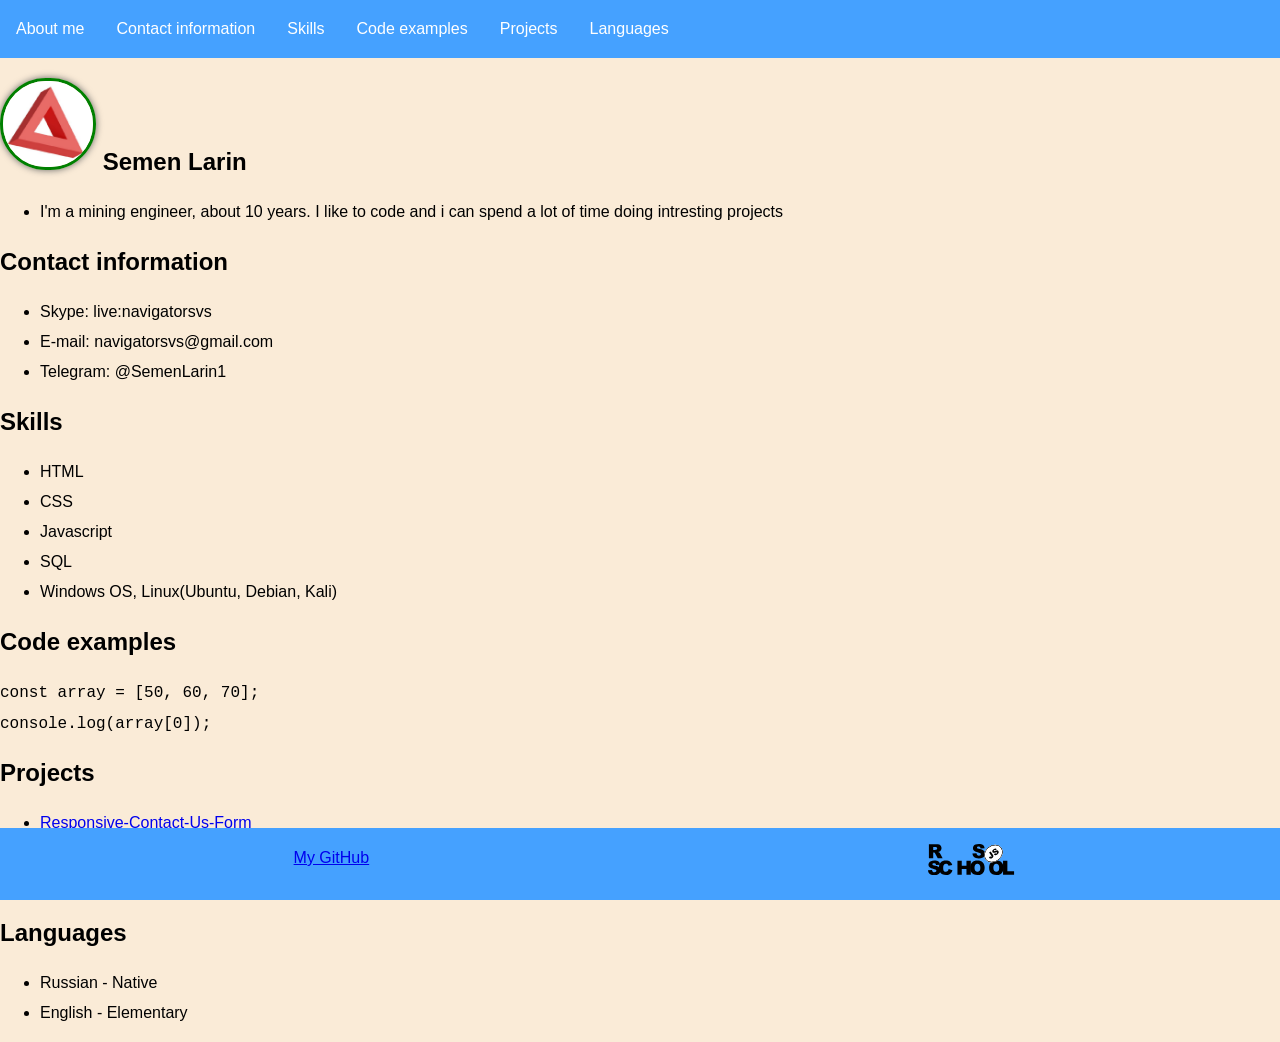
<file: CV/index.html>
<!DOCTYPE html>
<html class="pg" lang="en">
<head>
  <meta charset="UTF-8">
  <meta http-equiv="X-UA-Compatible" content="IE=edge">
  <meta name="viewport" content="width=device-width, initial-scale=1.0">
  <link rel="stylesheet" href="style.css">
  <title>Document</title>
</head>
<body>
  <header class="header">
    <nav> 
      <ul class="navigation">
        <li class="navigation__li"><a  class="navigation__li__a" href="/contacts">About me</a></li>
        <li class="navigation__li"><a  class="navigation__li__a" href="/">Contact information</a></li>
        <li class="navigation__li"><a  class="navigation__li__a" href="/about">Skills</a></li>
        <li class="navigation__li"><a  class="navigation__li__a" href="/contacts">Code examples</a></li>
        <li class="navigation__li"><a  class="navigation__li__a" href="/contacts">Projects</a></li>
        <li class="navigation__li"><a  class="navigation__li__a" href="/contacts">Languages</a></li>
      </ul>
    </nav>
  </header>
  <main>
<section>
  <h1><img src="./img/Avatar.png" alt="Логотип" class="avatar">   Semen Larin</h1>
  <ul>
    <li>I'm a mining engineer, about 10 years. I like to code and i can spend a lot of time doing intresting projects</li>
  </ul>
</section>
<section>
  <h2>Contact information</h2>
  <ul>
    <li>Skype: live:navigatorsvs</li>
    <li>E-mail: navigatorsvs@gmail.com</li>
    <li>Telegram: @SemenLarin1</li>
  </ul>
</section>
<section>
  <h2>Skills</h2>
  <ul>
    <li>HTML</li>
    <li>CSS</li>
    <li>Javascript</li>
    <li>SQL</li>
    <li>Windows OS, Linux(Ubuntu, Debian, Kali)</li>
  </ul>
</section>
<section>
  <h2>Code examples</h2>
       <code>const array = [50, 60, 70]; <br/>
       console.log(array[0]);</code>
  </section>
<section>
  <h2>Projects</h2>
  <ul>
    <li><a href="https://github.com/navigatorsvs1232009/Responsive-Contact-Us-Form-in-HTML-and-CSS-">Responsive-Contact-Us-Form</a> </li>
    <li><a href="https://github.com/navigatorsvs1232009/Registration-or-Sign-up-Form-Template-in-HTML-CSS">Registration-or-Sign-up-Form-Template-in-HTML-CSS</a> </li>
    <li><a href="https://github.com/navigatorsvs1232009/Email-Subscription-Box-using-only-HTML-CSS">Email-Subscription-Box</a> </li>
  </ul>
</section>
<section>
  <h2>Languages</h2>
  <ul>
    <li>Russian - Native</li>
    <li>English - Elementary</li>
  </ul>
</section>
  </main>
  <footer class="footer">
    <a class="footer__github" href="https://github.com/navigatorsvs1232009">
      My GitHub
    </a>
    <a>
      <img class="logo" src="img/rs_school_js.svg" width="86" height="32" alt="RS School">
    </a>
  </footer>
</body>
</html>
</file>
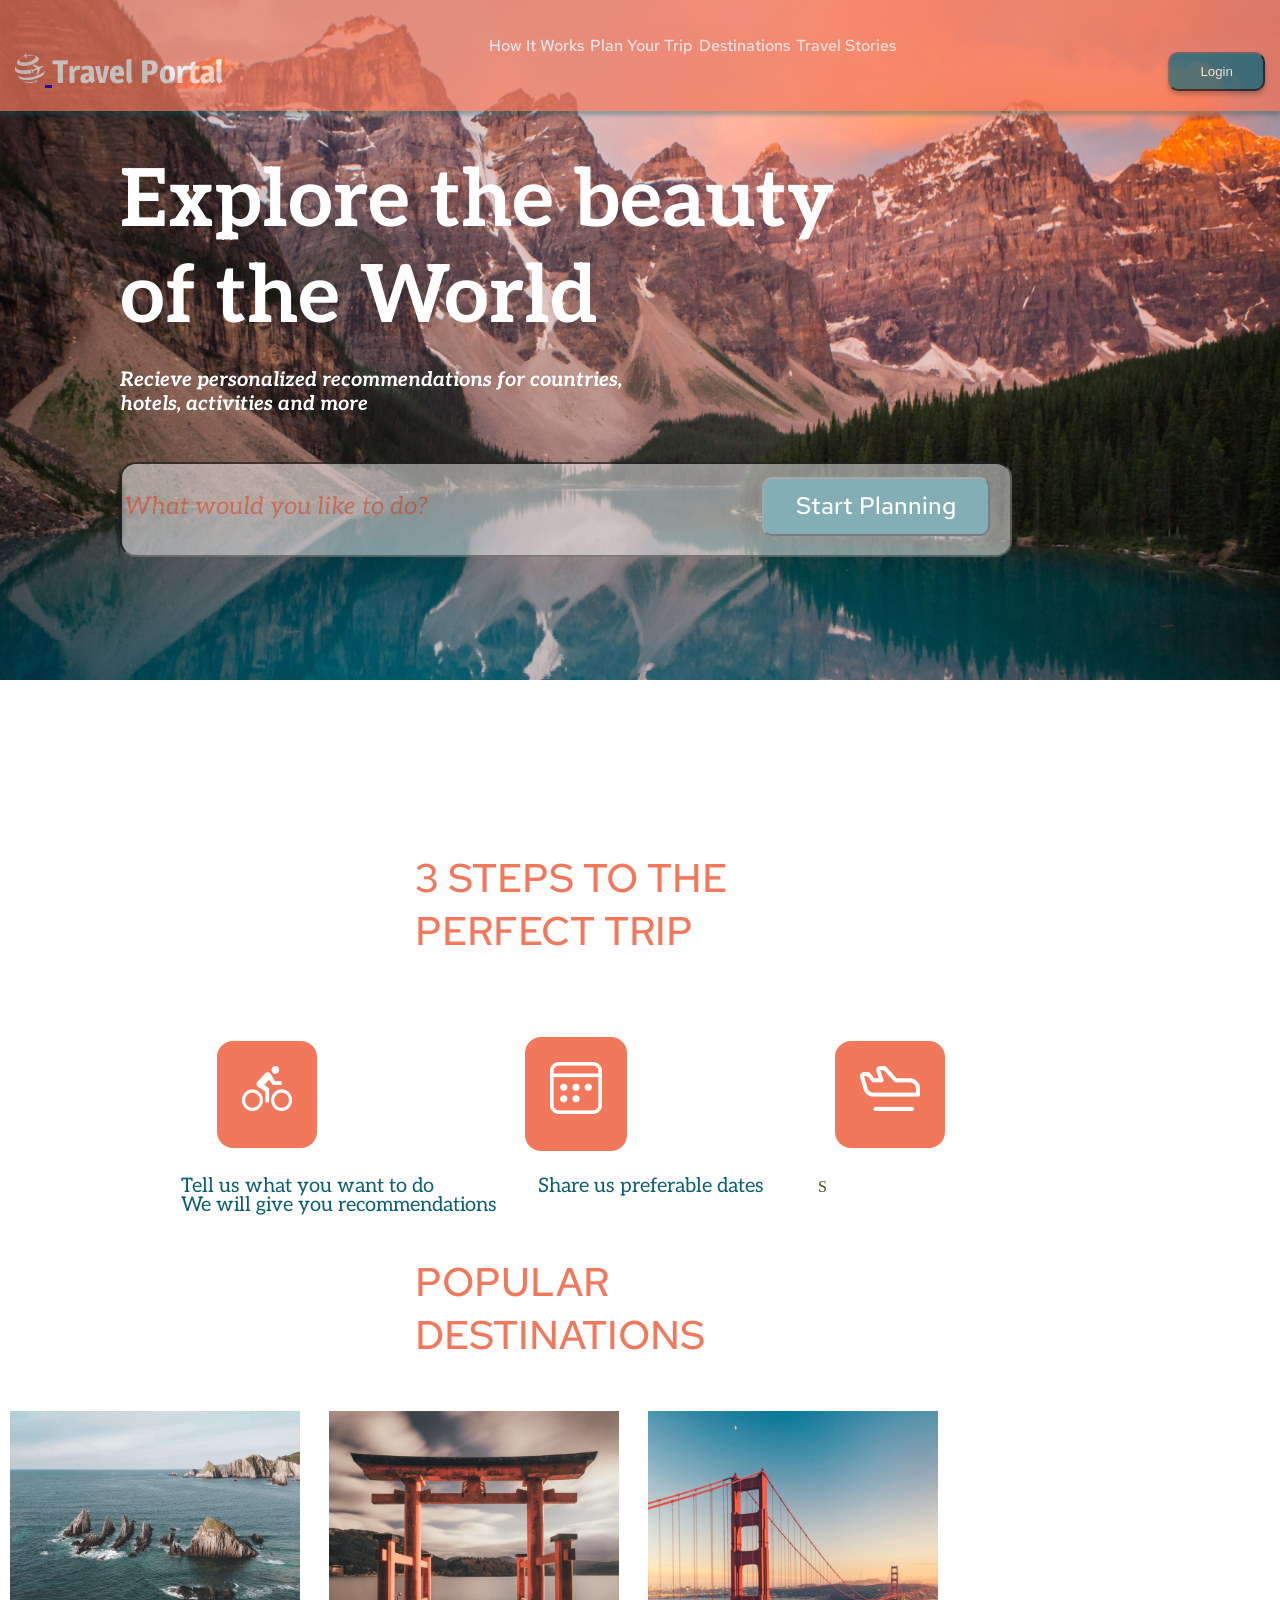
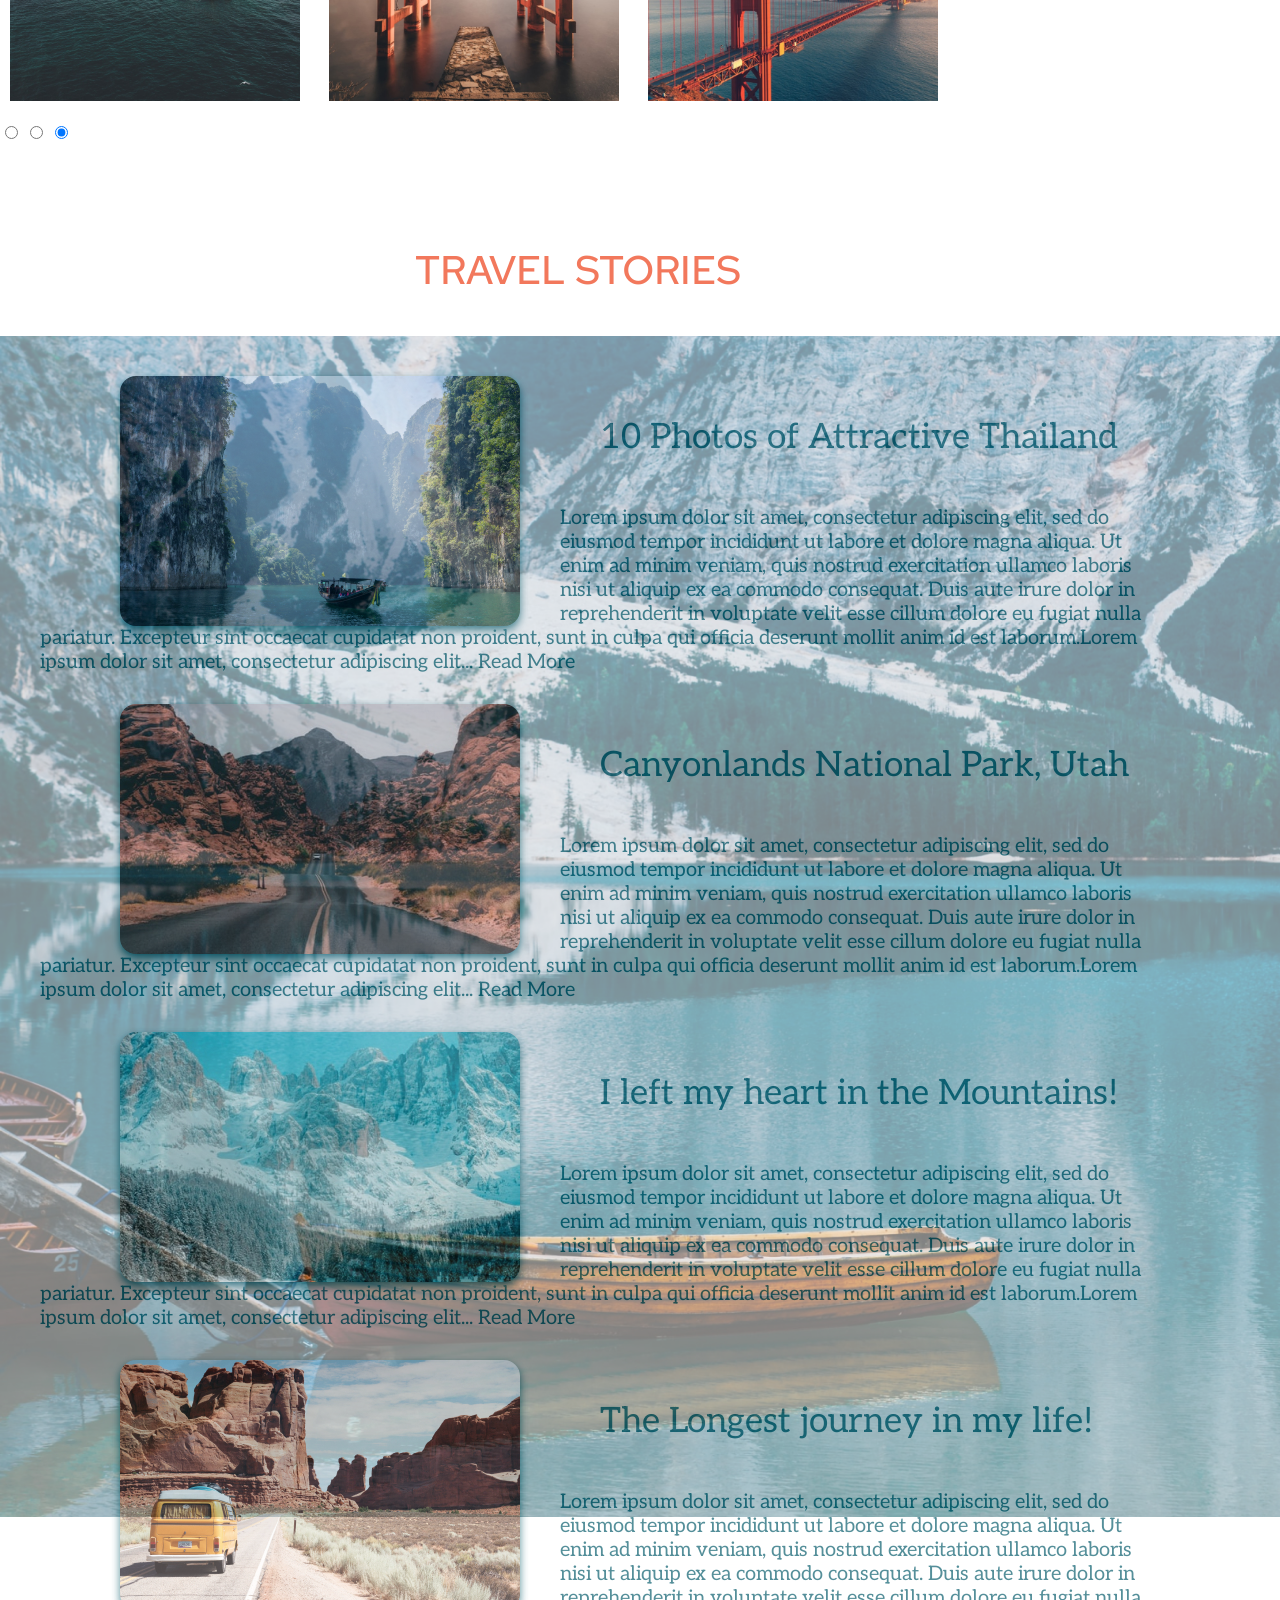
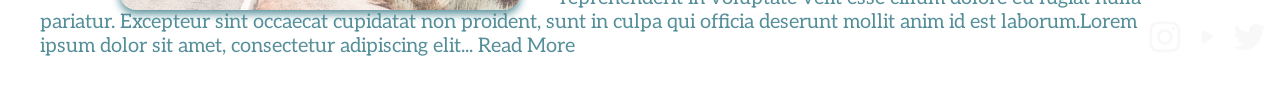
<file: Travel/index.html>
<!DOCTYPE html>
<html lang="en">
<head>
    <meta charset="UTF-8">
    <meta http-equiv="X-UA-Compatible" content="IE=edge">
    <meta name="viewport" content="width=device-width, initial-scale=1.0">
    <link rel="stylesheet" href="style.css">
    <link rel="preconnect" href="https://fonts.googleapis.com">
<link rel="preconnect" href="https://fonts.gstatic.com" crossorigin>
<link href="https://fonts.googleapis.com/css2?family=Red+Hat+Text:wght@500&display=swap" rel="stylesheet">
<link rel="preconnect" href="https://fonts.googleapis.com">
<link rel="preconnect" href="https://fonts.gstatic.com" crossorigin>
<link href="https://fonts.googleapis.com/css2?family=Magra&family=Red+Hat+Text:wght@500&display=swap" rel="stylesheet">
<link rel="preconnect" href="https://fonts.googleapis.com">
<link rel="preconnect" href="https://fonts.gstatic.com" crossorigin>
<link href="https://fonts.googleapis.com/css2?family=Aleo:wght@700&family=Magra&family=Red+Hat+Text:wght@500&display=swap" rel="stylesheet">   
<title>Document</title>
</head>
<body>
<header class="header">
    <div class="wrapper">
        <div class="header__wrapper">
            <div class="header__logo">
                <a href="/" class="header__logo__link">
                    <img src="./img/Vector.png" alt="Logo" class="header__logo__pic">
                </a>
                <a class="header__login_text" href="#">Travel Portal </a>
            </div>
                    <nav class="header__nav">
                        <ul class="header__list">
                            <li class="header__item">
                                <a href="#" class="header__link">How It Works</a>
                            </li>
                            <li class="header__item">
                                <a href="#" class="header__link">Plan Your Trip</a>
                            </li>
                            <li class="header__item">
                                <a href="#" class="header__link">Destinations</a>
                            </li>
                            <li class="header__item">
                                <a href="#" class="header__link">Travel Stories</a>
                            </li>
                        
                        </ul>
                    </nav>
                        <button class="button__login">Login</button>
        </div>
    </div>
</header>

<main class="main">
    <section class="preview">
    <div class="wrapper__preview">
        <h1 class="preview__title">Explore the beauty of the World</h1>
        <p class="preview__subtitle">Recieve personalized recommendations for countries, hotels, activities and more</p>
        
        <form  class="search-form">
            <Fieldset class="search-form__wrap">
                <p class="search-form__preview">
                    <input type="text" class="search-form__field" placeholder="What would you like to do?">
                    <button type="submit" class="search-form__submit">Start Planning</button>
                </p>
            </Fieldset>
        </form>

</div>    
    </section>
<section class="steps">
        <h3>3 STEPS TO THE PERFECT TRIP</h3>
       
    <div class="steps__item">
        <div class="step1">
            <img src="./img/bicicle.png" alt="item1">  
       
        </div>
        <div class="step1"><img src="./img/calendar.png" alt="item1"></div>
        <div class="step1"><img src="./img/fly.png" alt="item1"></div>
   
    </div></section>
<div class="step__h">
    <h4>Tell us what you want to do</h4>   
    <h4>Share us preferable dates </h4>        S
    <h4>We will give you recommendations</h4>
     </div>
     <div class="steps">
        <h3>POPULAR DESTINATIONS</h3>
        <div class="wrap_slider">
            <img src="./img/left_slid.jpg" alt="imgr" class="slider-left">
            <img src="./img/center_sl.jpg" alt="imgr" class="slider-left">
            <img src="./img/right_sl.jpg" alt="imgr" class="slider-left">
        </div>
    </div>
    <div class="slider__radio">
        <input type="radio" name="switch" id="i_1">
<input type="radio" name="switch" id="i_2">
<input type="radio" name="switch" id="i_3" checked>

<div class="button__slider">
    <button type="submit" class="search-form__submit">Start Planning</button>
</div>
    </div>
<section class="stories">
    <h3>TRAVEL STORIES</h3>
<div class="wrap__stories">

    <div class="stories_block">
        <div class="stories-pic">
            <img class="stor__logo" src="./img/1.jpg" alt="mountins">
            
        </div>
            <div class="stories__info">
                <h4 class="stor__title">10 Photos of Attractive Thailand</h4>
                <p class="stori__info">Lorem ipsum dolor sit amet, consectetur adipiscing elit, sed do eiusmod tempor incididunt ut labore et dolore magna aliqua. Ut enim ad minim veniam, quis nostrud exercitation ullamco laboris nisi ut aliquip ex ea commodo consequat. Duis aute irure dolor in reprehenderit in voluptate velit esse cillum dolore eu fugiat nulla pariatur. Excepteur sint occaecat cupidatat non proident, sunt in culpa qui officia deserunt mollit anim id est laborum.Lorem ipsum dolor sit amet, consectetur adipiscing elit... Read More</p>
            </div>
        </div>
    <div class="stories_block">
        <div class="stories-pic">
            <img class="stor__logo" src="./img/2.jpg" alt="mountins">
        </div>
            <div class="stories__info">
                <h4 class="stor__title">Canyonlands National Park, Utah</h4>
                <p class="stori__info">Lorem ipsum dolor sit amet, consectetur adipiscing elit, sed do eiusmod tempor incididunt ut labore et dolore magna aliqua. Ut enim ad minim veniam, quis nostrud exercitation ullamco laboris nisi ut aliquip ex ea commodo consequat. Duis aute irure dolor in reprehenderit in voluptate velit esse cillum dolore eu fugiat nulla pariatur. Excepteur sint occaecat cupidatat non proident, sunt in culpa qui officia deserunt mollit anim id est laborum.Lorem ipsum dolor sit amet, consectetur adipiscing elit... Read More</p>
            </div>
    </div>
    <div class="stories_block">
        <div class="stories-pic">
            <img class="stor__logo" src="./img/3.jpg" alt="mountins">
        </div>
            <div class="stories__info">
                <h4 class="stor__title">I left my heart in the Mountains!</h4>
                <p class="stori__info">Lorem ipsum dolor sit amet, consectetur adipiscing elit, sed do eiusmod tempor incididunt ut labore et dolore magna aliqua. Ut enim ad minim veniam, quis nostrud exercitation ullamco laboris nisi ut aliquip ex ea commodo consequat. Duis aute irure dolor in reprehenderit in voluptate velit esse cillum dolore eu fugiat nulla pariatur. Excepteur sint occaecat cupidatat non proident, sunt in culpa qui officia deserunt mollit anim id est laborum.Lorem ipsum dolor sit amet, consectetur adipiscing elit... Read More</p>
            </div>
    </div>
    <div class="stories_block">
        <div class="stories-pic">
            <img class="stor__logo" src="./img/4.jpg" alt="mountins">
        </div>
            <div class="stories__info">
                <h4 class="stor__title">The Longest journey in my life!</h4>
                <p class="stori__info">Lorem ipsum dolor sit amet, consectetur adipiscing elit, sed do eiusmod tempor incididunt ut labore et dolore magna aliqua. Ut enim ad minim veniam, quis nostrud exercitation ullamco laboris nisi ut aliquip ex ea commodo consequat. Duis aute irure dolor in reprehenderit in voluptate velit esse cillum dolore eu fugiat nulla pariatur. Excepteur sint occaecat cupidatat non proident, sunt in culpa qui officia deserunt mollit anim id est laborum.Lorem ipsum dolor sit amet, consectetur adipiscing elit... Read More</p>
            </div>
    </div>
  
</div>




</section>
</main>
<footer class="footer">
 
    <h5>All Rights Reserved © Travel Portal</h5>
    <div class="footer-right">

        <a href="#"><img class="img__footer" src="./img/instagram.svg" alt="hrefi"></a>
        <a href="#"><img class="img__footer" src="./img/youtube.svg" alt="hrefi"></a>
        <a href="#"><img class="img__footer" src="./img/twitter.svg" alt="hrefi"></a>
    
        
      
    </div>
</footer>

</body>
</html>
</file>
<file: CV/style.css>
body {
    min-width: 940px;
    height: 100%;
    margin: 0;
    padding: 0;
    font-family: arial,sans-serif;
    font-size: 16px;
    line-height: 30px;
    font-weight: 400;
    color: black;
    background-color:antiquewhite;
  } 

img {
width: 90px;

}

footer {
    display: flex;
    justify-content: space-around;
    padding: 15px;
    background-color: #45a1ff;
    color: #fff;
    position: fixed;
    bottom: 0;
    width: 100%;
}


header {
  display: inline;
}


.navigation {
  list-style-type: none;
  margin: 0;
  padding: 0;
  overflow: hidden;
  background-color: #45a1ff;
}

.navigation__li {
  float: left;
}

.navigation__li__a {
  display: block;
  color: white;
  text-align: center;
  padding: 14px 16px;
  text-decoration: none;
}


.navigation__li__a:hover {
  background-color: #45a1ff;
}

.avatar {
  border-radius: 100px; 
  border: 3px solid green; 
  box-shadow: 0 0 7px #666;
}
</file>
<file: Travel/style.css>
html, body, div, span, applet, object, iframe,
h1, h2, h3, h4, h6, p, blockquote, pre,
a, abbr, acronym, address, big, cite, code,
del, dfn, em, img, ins, kbd, q, s, samp,
small, strike, strong, sub, sup, tt, var,
b, u, i, center,
dl, dt, dd, ol, ul, li,
fieldset, form, label, legend,
table, caption, tbody, tfoot, thead, tr, th, td,
article, aside, canvas, details, embed,
figure, figcaption, footer, header, hgroup,
menu, nav, output, ruby, section, summary,
time, mark, audio, video {
  margin: 0;
	padding: 0;
	border: 0;
	font-size: 100%;
	font: inherit;
	vertical-align: baseline;
}



html {
    box-sizing: border-box;
}

*, *::before, *::after {
    box-sizing: inherit;
}

body {
    
    font-family: 'Lato';
    font-style: normal;
    font-size: 16px;
    line-height: 1.2;
    font-weight: normal;
    color:rgb(65, 82, 24);
    width: 100%;
}



.wrapper {
    max-width: 1440px;
    margin: 0 auto;
    padding: 0 15px;
}
/* header */
.header {
    position: fixed;
    top: 0;
    left: 0;
    background-color:#F2785C;
    position: fixed;
    top: 0;
    width: 100%;
    opacity: 70%;
    padding-bottom: 20px;
    box-shadow: 0px 4px 4px rgba(13, 96, 111, 0.5)
}

.header__wrapper {
    display: flex;
    flex-wrap: wrap;
    align-items: flex-end;
    justify-content: space-between;
  
    text-decoration: nones;
    list-style-type: none;
    
    
}



.header__nav {
    margin: 35px 34px;
    
}

.header__list{
    display: flex;
    flex-wrap: wrap;


}

.header__item{
    padding-right: 6px;
    list-style-type: none;
}
.header__item:last-child {
    margin-right: none;
}

.header__link {
    font-family: 'Red Hat Text';
    font-style: normal;
    font-weight: 500;
    font-size: 16px;
    line-height: 21px;
    color:aliceblue;
    text-decoration: none;
    list-style-type: none;
}


.button__login {
color: #ffffff;
margin: 0px 0px 0px 0px;
padding: 10px 30px;
background: #0D606F;
box-shadow: 0px 4px 4px rgba(0, 0, 0, 0.25), 0px 2px 3px rgba(13, 96, 111, 0.16);
border-radius: 10px;

}


/* logo */

.header__logo {
padding: 0px 0px 0px 0px;


font-family: 'Magra';
font-style: normal;
font-weight: 600;
font-size: 32px;
line-height: 39px;
}

.header__login_text {
    text-decoration: none;
    list-style-type: none;
    color: #ffffff;
}


.header__login_text{
    display: inline-block;
    padding-left: 0px;

    font-family: 'Magra';
    font-style: normal;
    font-weight: 600;
    font-size: 32px;
    line-height: 39px;

}


/* main */
.wrapper__preview{
    max-width: 1440px;
    margin: 32px 428px 221px 120px;

}


.preview {
    /* min-height: 100vh; */
    background-size: cover;


    background: url("./img/garrett-parker-DlkF4-dbCOU-unsplash\ 1.jpg") no-repeat 0 0/100% auto;
    padding-top: 122px;
    padding-bottom: 33px;

}


.preview__title {
    font-family: 'Aleo';
    font-style: normal;
    font-weight: 700;
    font-size: 80px;
    line-height: 96px;
    
    color: #FFFFFF;
    max-width: 892px;

    margin-bottom: 22px;
}

.preview__subtitle {
    font-family: 'Aleo';
font-style: italic;
font-weight: 700;
font-size: 20px;
line-height: 24px;

max-width: 546px;

color: #FFFFFF;
margin-bottom: 46px;
}

/* input */

.search-form__wrap{
    margin-left: 0px;
    border: 0;
}

.search-form__info {
    display: flex;
    flex-wrap: wrap;
    

}

.search-form__field {
background: rgba(255, 255, 255, 0.7);
border-radius: 16px;
width: 892px;
height: 95px;
opacity: 70%;
z-index: 1;
}


input::placeholder{
    
    font-family: 'Aleo';
font-style: italic;
font-weight: 400;
font-size: 24px;
line-height: 29px;

color: #F2785C;
}


.search-form__submit {

width: 228px;
height: 59px;
left: 766px;
top: 434px;

background: #0D606F;
box-shadow: 0px 0px 3px rgba(13, 96, 111, 0.08), 0px 2px 3px rgba(13, 96, 111, 0.16);
border-radius: 10px;
font-family: 'Red Hat Text';
font-style: normal;
font-weight: 500;
font-size: 24px;
line-height: 32px;
color: #FFFFFF;
margin-left: -250px;
z-index: 2;
}

/* h3 */

h3 {
    margin: 40px 415px;
    font-family: 'Red Hat Text';
    font-style: normal;
    font-weight: 500;
    font-size: 40px;
    line-height: 53px;
    /* identical to box height */
    
    
    color: #F2785C;
}
/* section 2 */
.steps {
display: inline-block;
justify-content: center;
align-items: center;

    font-family: 'Red Hat Text';
font-style: normal;
font-weight: 500;
font-size: 40px;
line-height: 53px;
}

.steps__item {
display: flex;
justify-content: space-between;
align-items: center;
padding: 40px 131px 13px 13px;
margin-left: 204px;
margin-right: 204px;
}



.step1, .step2, .step3  {
padding: 25px;
    background: #F2785C;
    border-radius: 16px;
}

h4{
    margin:-13px  50px;
display: inline-block;
font-family: 'Aleo';
font-style: normal;
font-weight: 400;
font-size: 20px;
line-height: 24px;

color: #0D606F;
}

.step__h {
margin-left: 131px;
margin-right: 204px;
margin-top: 13px;
}

/* slider */
.wrap-slider{
    display: flex;
    flex-flow: row-reverse nowrap;
    justify-content: space-around;
    align-content: space-around;
    width: 100%;
    height: 100px;
   }
   .slider-left {
    margin: 5px;
    padding: 5px;
    flex: 0 1 auto;
    align-self: center;
    max-height: 300px;
   }

    #i_1:checked ~ .wrapper .content1,
    #i_2:checked ~ .wrapper .content2,
    #i_3:checked ~ .wrapper .content3 {
        opacity: 1;
        pointer-events: auto;
    }


    #i_1:checked ~ .controls label[for="i_1"],
    #i_2:checked ~ .controls label[for="i_2"],
    #i_3:checked ~ .controls label[for="i_3"]
    {
    color: #424242;
    }

    /* stories */
    .wrap__stories{
        display: flex;
        flex-wrap: wrap;
        height: 1270px;
        margin: 0;    

        background: rgba(255, 255, 255, 0.7);
        opacity: 70%;
        
        background-size: cover;
        padding-top: 40px;
        z-index: -1;
        }
/* 
        .wrap__stories{
            display: flex;
            flex-wrap: wrap;
            height: 1331px;
            margin: 0 0 0 0;    
            background: url("./back_stories.jpg") no-repeat 0 0/100% auto;
        
            opacity: 70%;
            min-height: 100vh;
            background-size: cover;
           
            } */

    /*stories text  */
.stor__logo {
float: left;
margin: 0px 40px 0px 120px;
max-width: 100%;
height: auto;
filter: drop-shadow(0px 4px 4px #0D606F);
border-radius: 16px;
}




.stor__title {
margin: 40px 125px 24px 40px;
font-family: 'Aleo';
font-style: normal;
font-weight: 400;
font-size: 35px;
line-height: 42px;



color: #0D606F;
}


.stori__info{
    margin: 24px 125px 30px 40px;
    display: block;

    font-family: 'Aleo';
font-style: normal;
font-weight: 400;
font-size: 20px;
line-height: 24px;

color: #0D606F;
}
/* footer */

footer {
   
    display: flex;
  
    
    justify-content:flex-end;
    align-items: flex-end;
    height: 1331px;
    margin: -1270px 0 0 0;    
    background: url("./back_stories.jpg") no-repeat 0 0/100% auto;


    
  }


  h5 {
font-family: 'Red Hat Text';
font-style: normal;
font-weight: 500;
font-size: 16px;
line-height: 21px;

color: #FFFFFF;
  }

  .footer-right{
    display: flex;
    align-items: center;
    padding: 14px;
    margin-left: 415px;
  }


  .img__footer{
    display: block;
    padding-left: 20px;
  }
</file>
